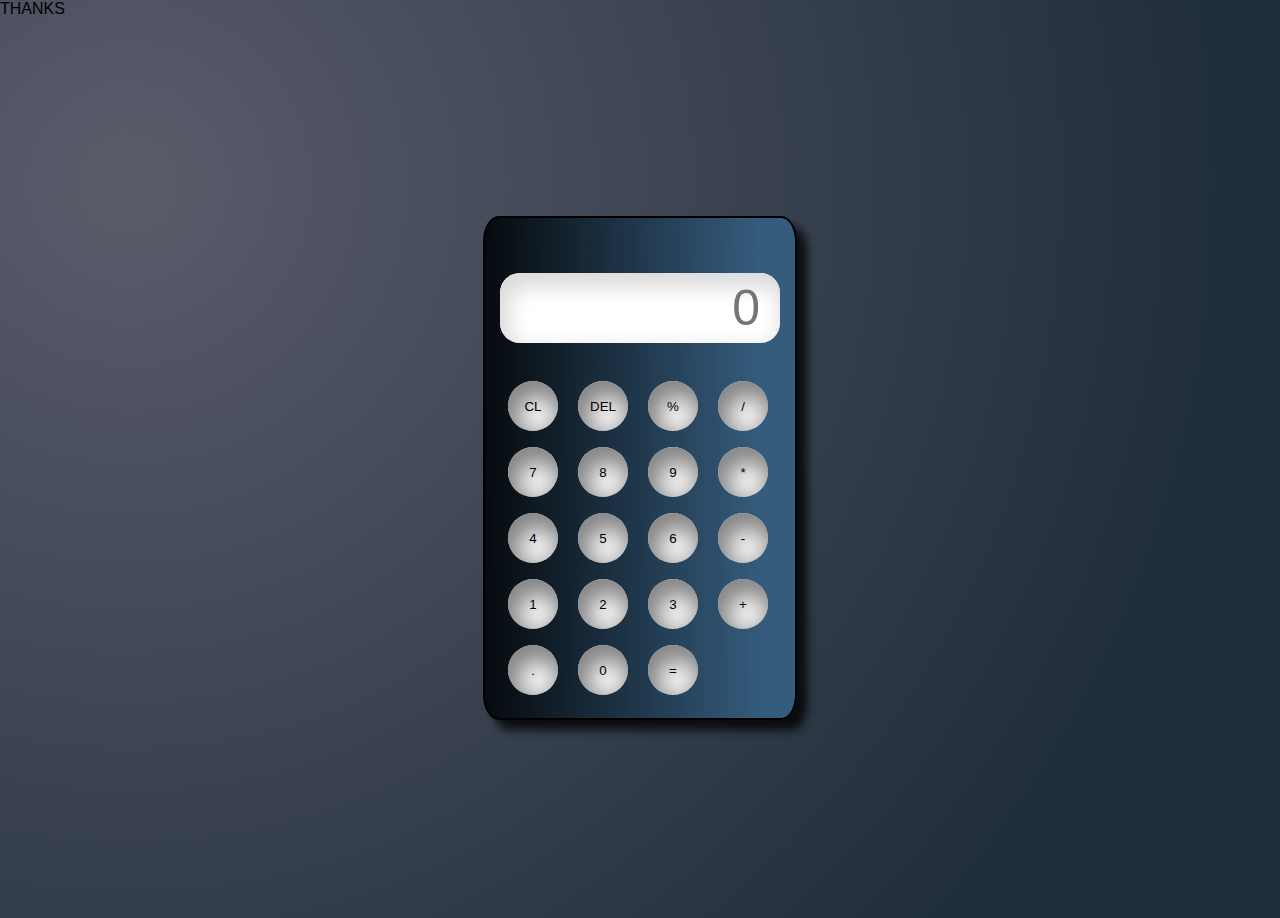
<file: CALCULATOR/index.html>
<!DOCTYPE html>
<html>
    <head>
        <title>Calculator</title>
        <link href="style.css" rel="stylesheet"/>
        THANKS 
    </head>
    <body>
        <div class="container">
            <div class="calculator">
                <input type="text" placeholder="0" id="output-screen"/>
                <button class="cool" onclick="Clear()">CL</button>
                <button class="cool" onclick="del()">DEL</button>
                <button class="cool" onclick="display('%')">%</button>
                <button class="cool" onclick="display('/')">/</button>
                <button class="cool" onclick="display('7')">7</button>
                <button class="cool" onclick="display('8')">8</button>
                <button class="cool" onclick="display('9')">9</button>
                <button class="cool" onclick="display('*')">*</button>
                <button class="cool" onclick="display('4')">4</button>
                <button class="cool" onclick="display('5')">5</button>
                <button class="cool" onclick="display('6')">6</button>
                <button class="cool" onclick="display('-')">-</button>
                <button class="cool" onclick="display('1')">1</button>
                <button class="cool" onclick="display('2')">2</button>
                <button class="cool" onclick="display('3')">3</button>
                <button class="cool" onclick="display('+')">+</button>
                <button class="cool" onclick="display('.')">.</button>
                <button class="cool" onclick="display('0')">0</button>
                <button class="cool" onclick="calculate('')" class='equal'>=</button>
            </div>
        </div>
        <script src="style.js"></script>
    </body>
</html>
</file>
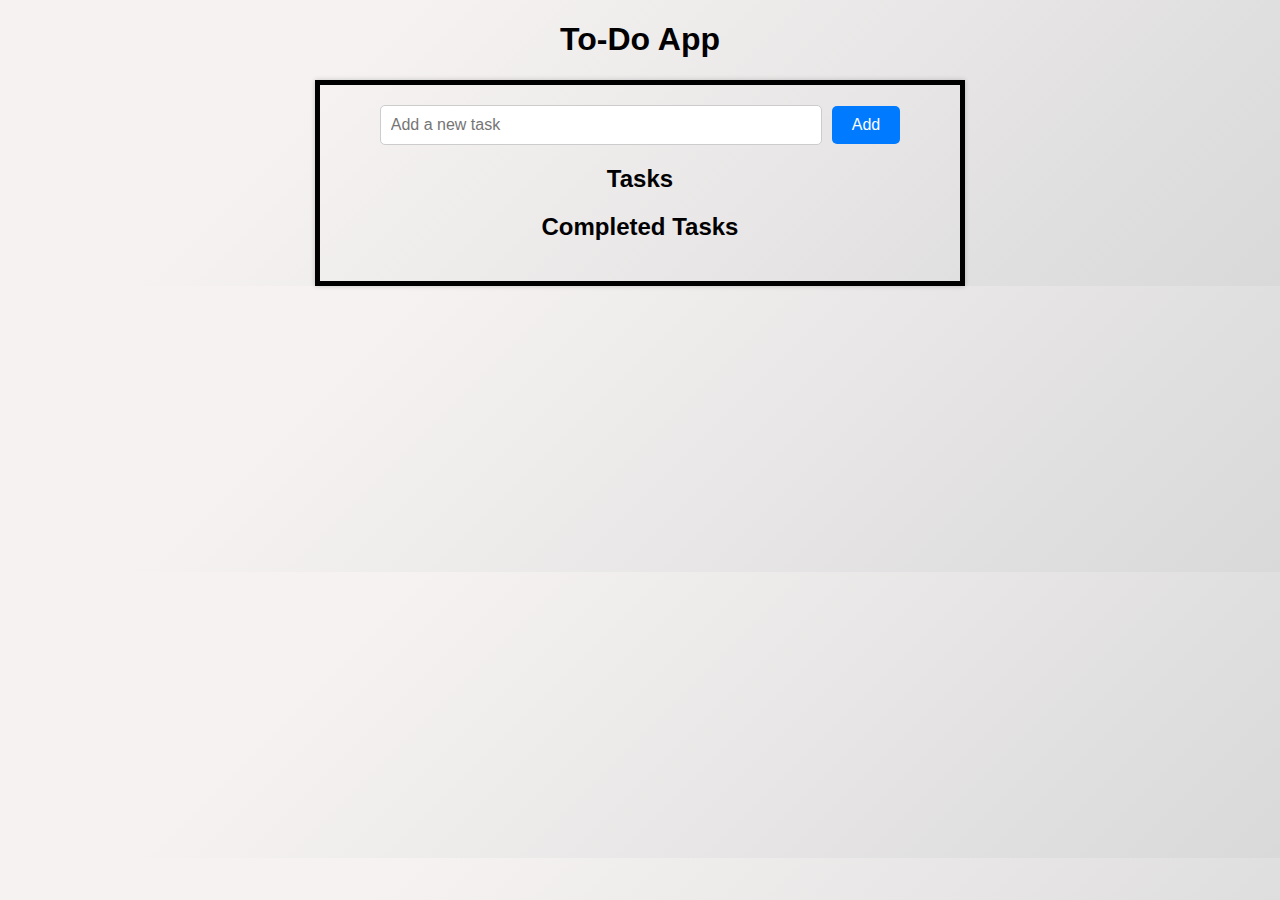
<file: TO_DO/index.html>
<!DOCTYPE html>
<html lang="en">
<head>
    <meta charset="UTF-8">
    <meta name="viewport" content="width=device-width, initial-scale=1.0">
    <title>ToDo App</title>
    <link rel="stylesheet" href="style.css">
</head>
<body>
    <h1>To-Do App</h1>
    <div class="container">
        <div class="input-container">
            <input type="text" id="taskInput" placeholder="Add a new task">
            <button id="addTask">Add</button>
        </div>
        <div class="tasks">
            <h2>Tasks</h2>
            <ul id="taskList"></ul>
        </div>
        <div class="completed-tasks">
            <h2>Completed Tasks</h2>
            <ul id="completedTaskList"></ul>
        </div>
    </div>
    <script src="script.js"></script>
</body>
</html>
</file>
<file: CALCULATOR/style.css>
*
{
    margin: 0;
    padding: 0;
    box-sizing: border-box;
    font-family: sans-serif;
    outline: none;
}
body
{
    background: radial-gradient(circle at 10% 20%, rgb(90, 92, 106) 0%, rgb(32, 45, 58) 81.3%);
}
.container
{
    height: 100vh;
    display: flex;
    justify-content: center;
    align-items: center;
    
}
.calculator
{
    background: linear-gradient(89.7deg, rgb(0, 0, 0) -10.7%, rgb(53, 92, 125) 88.8%);


    padding: 15px;
    border-radius: 5%;
    box-shadow: inset 5px 5px 12px 323232,
                      5px 5px 12px rgba(0,0,0,.16);
    display: grid;
    grid-template-columns: repeat(4,70px);
    box-shadow: 10px 10px 10px rgba(0,0,0,.8);
    border: 2px solid black;
}
input
{
    grid-column: span 4;
    height: 70px;
    width: 280px;
    background-color: 323232;
    box-shadow: inset -5px -5px 12px 323232,
                    inset 5px 5px 12px rgba(0,0,0,.16);
    border:none;
    border-radius: 20px;
    color: grey;
    text-align: end;
    margin: auto;
    font-size: 50px;
    margin-top: 40px;
    margin-bottom: 30px;
    padding: 20px;
}
button
{
    height: 50px;
    width: 50px;
    background-color: 323232;
    box-shadow: -5px -5px 12px 323232
                5px   5px  12px rgba(0,0,0,0.16);
    border: none;
    border-radius: 50% ;
    margin: 8px;
    box-shadow: 5px 10px 20px 5px rgb(134, 134, 134) inset;
}
.equal
{
    width: 200px;
    border-radius: 5%;
}
.cool:hover
{
    box-shadow: 5px 5px 10px rgba(0,0,0,.8);
    font-size: 23px;
    
    color: black;
    cursor: pointer;
}
#output-screen
{
    box-shadow: 5px 10px 20px 5px rgb(220, 220, 220) inset;
}
</file>
<file: TO_DO/style.css>
body {
    font-family: Arial, sans-serif;
    text-align: center;
    margin: 0;
    padding: 0;
    background-color: #d9d9d9;
    background-image: linear-gradient(315deg, #d9d9d9 0%, #f6f2f2 74%);
}

.container {
    max-width: 600px;
    margin: 0 auto;
    padding: 20px;
    box-shadow: 0 0 5px rgba(0, 0, 0, 0.2);
    border: 5px solid black;
}

.input-container {
    display: flex;
    justify-content: center;
    align-items: center;
    margin-bottom: 20px;
}

input[type="text"] {
    width: 70%;
    padding: 10px;
    border: 1px solid #ccc;
    border-radius: 5px;
    font-size: 16px;
}

button {
    padding: 10px 20px;
    background-color: #007bff;
    color: white;
    border: none;
    border-radius: 5px;
    cursor: pointer;
    font-size: 16px;
    margin-left: 10px;
}

ul {
    list-style: none;
    padding: 0;
}

li {
    display: flex;
    justify-content: space-between;
    align-items: center;
    border: 1px solid #ccc;
    border-radius: 5px;
    padding: 10px;
    margin: 5px 0;
    background-color: #f9f9f9;
}

.completed-tasks ul {
    color: #007bff;
    background-color: #f0f0f0;
}
</file>
